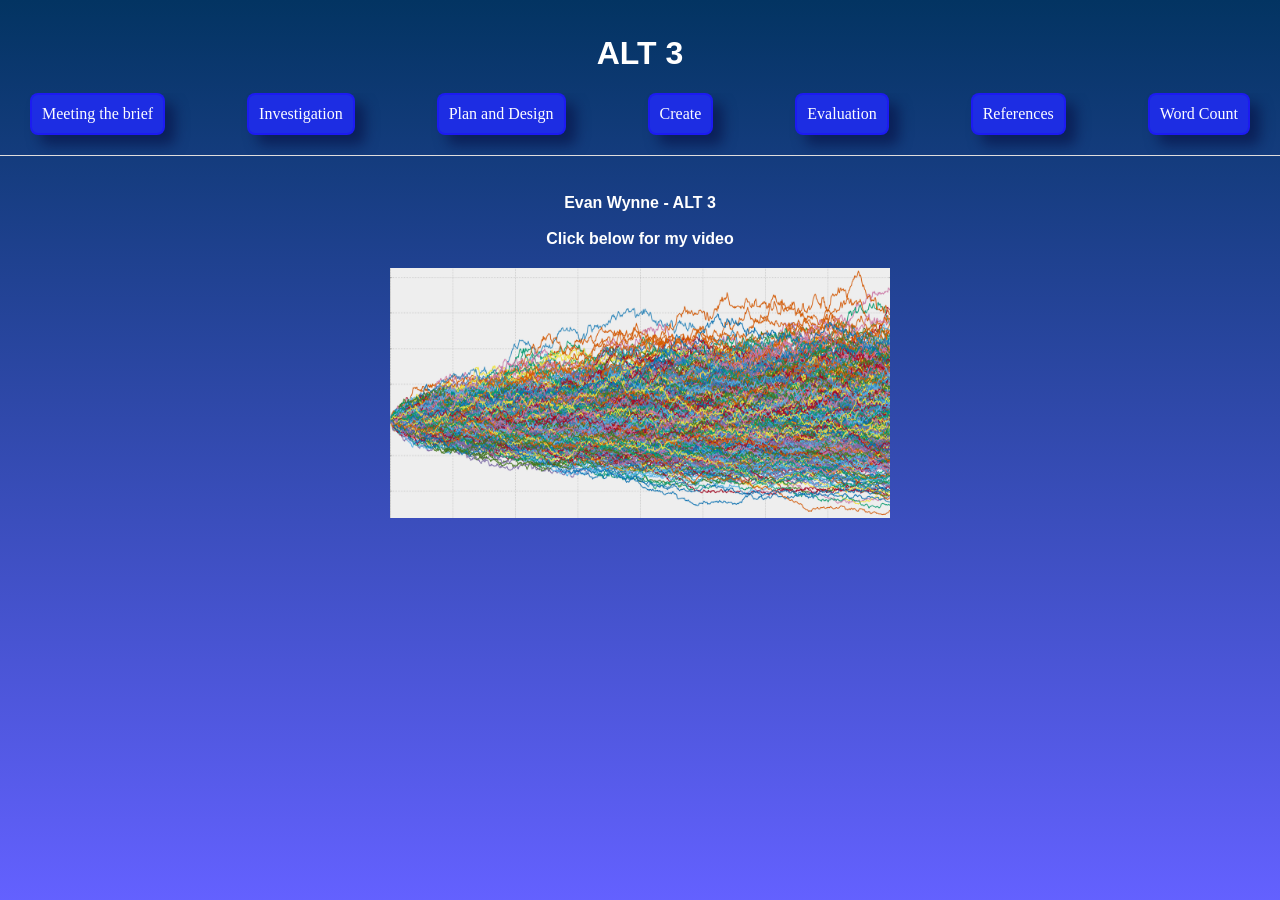
<file: index.html>
<doctype html>
  <html>
    <link rel="stylesheet" href="style.css">
  
    <head>
      <h1><a class="header-link" href="index.html">ALT 3</a></h1>
    </head>

  
    <nav class = 'navbar'>
      <ul>
        <li><a class = "T" href="index.html">Meeting the brief</a></li>
        <li><a class = "T" href="investigation.html">Investigation</a></li>
        <li><a class = "T" href="pad.html">Plan and Design</a></li>
        <li><a class = "T" href="create.html">Create</a></li>
        <li><a class = "T" href="evaluation.html">Evaluation</a></li>
        <li><a class = "T" href="references.html">References</a></li>
        <li><a class = "T" href="wordcount.html">Word Count</a></li>
        
      </ul>

    </nav>
      <hr>
      <p style="text-align: center;">
        
    
        <br>
        <b>Evan Wynne - ALT 3<br><br></b>
        <b>Click below for my video</b> 
        
        <div>
          <div style="text-align: center;">
            <a href="https://sspsie-my.sharepoint.com/:v:/g/personal/evan_wynne_ssps_ie/EWvhnDYn56dOhhoIeW9Gsj0BmHAfvzdeEEQuPCjk_L3-vQ?nav=eyJyZWZlcnJhbEluZm8iOnsicmVmZXJyYWxBcHAiOiJPbmVEcml2ZUZvckJ1c2luZXNzIiwicmVmZXJyYWxBcHBQbGF0Zm9ybSI6IldlYiIsInJlZmVycmFsTW9kZSI6InZpZXciLCJyZWZlcnJhbFZpZXciOiJNeUZpbGVzTGlua0NvcHkifX0&e=ZHgIES"><img src="mc.png" style="width: 500px;"></a>
          

          </div>
      </p>
</file>
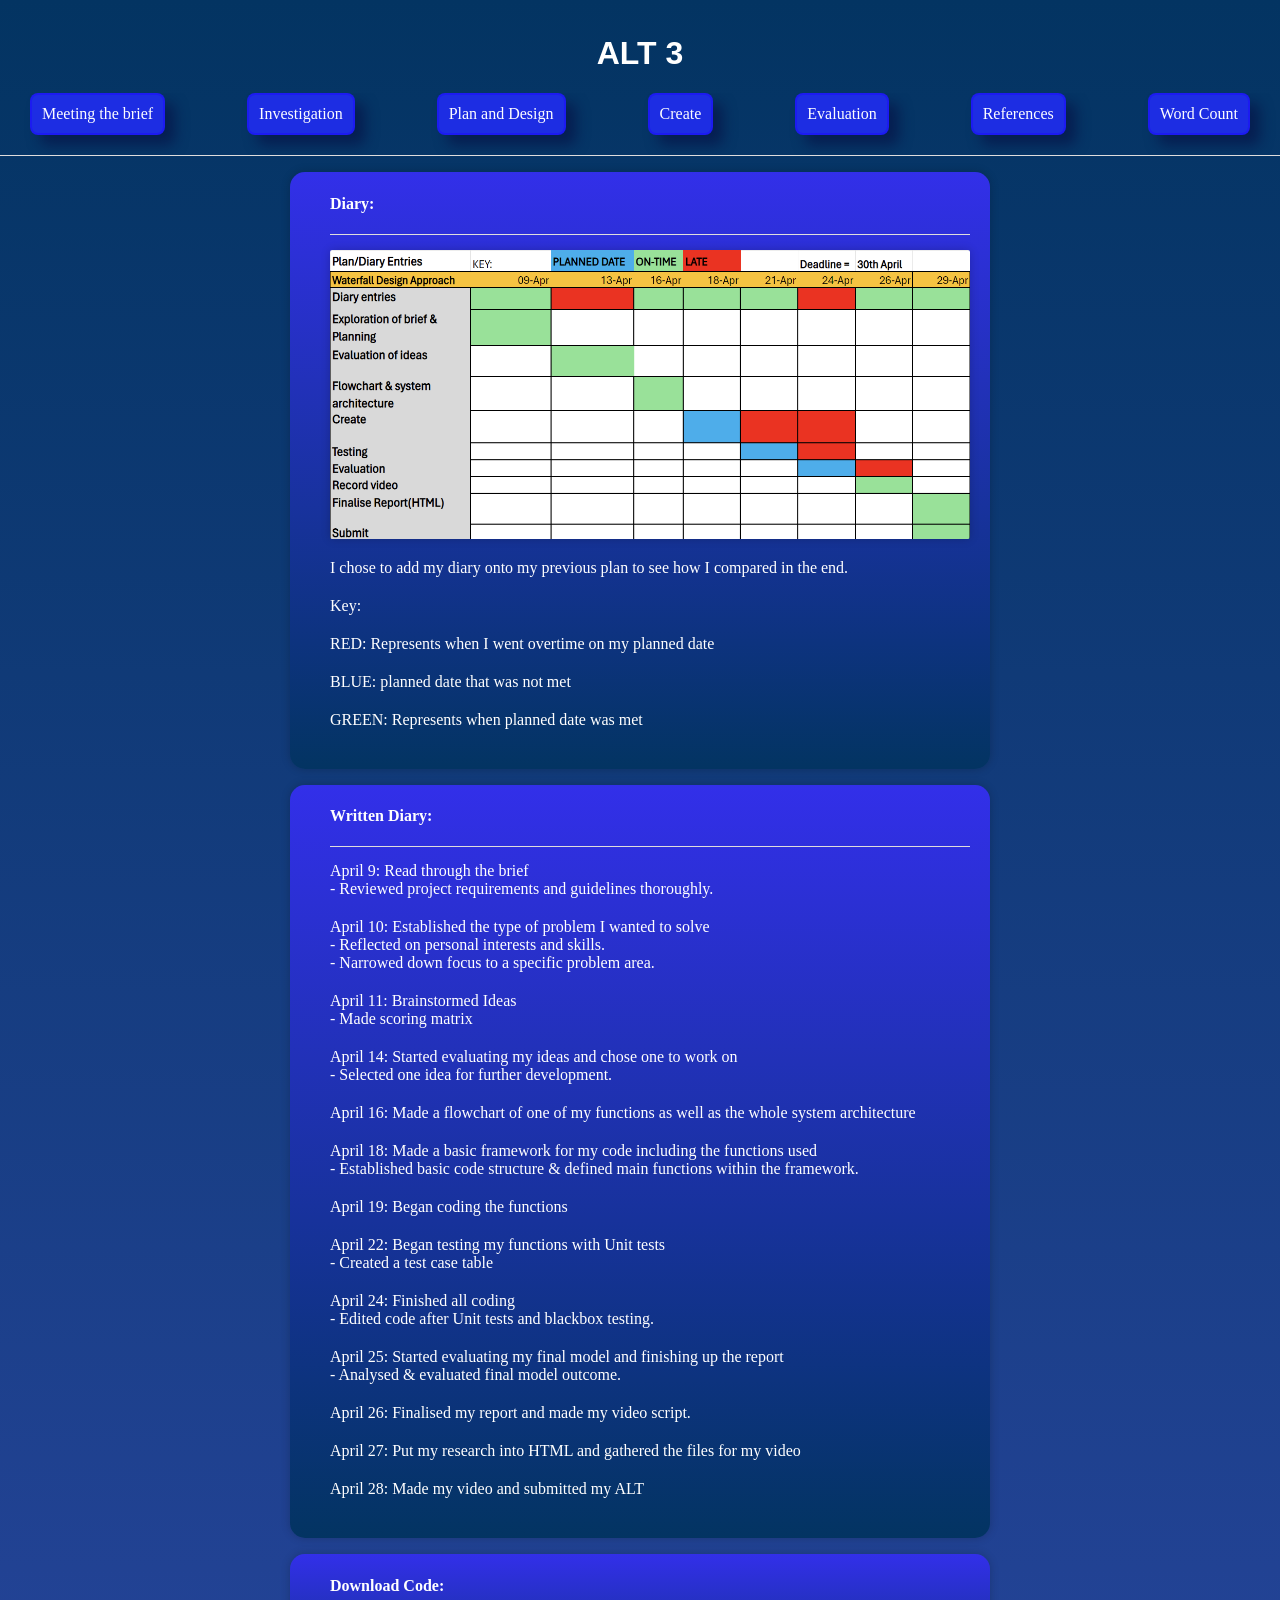
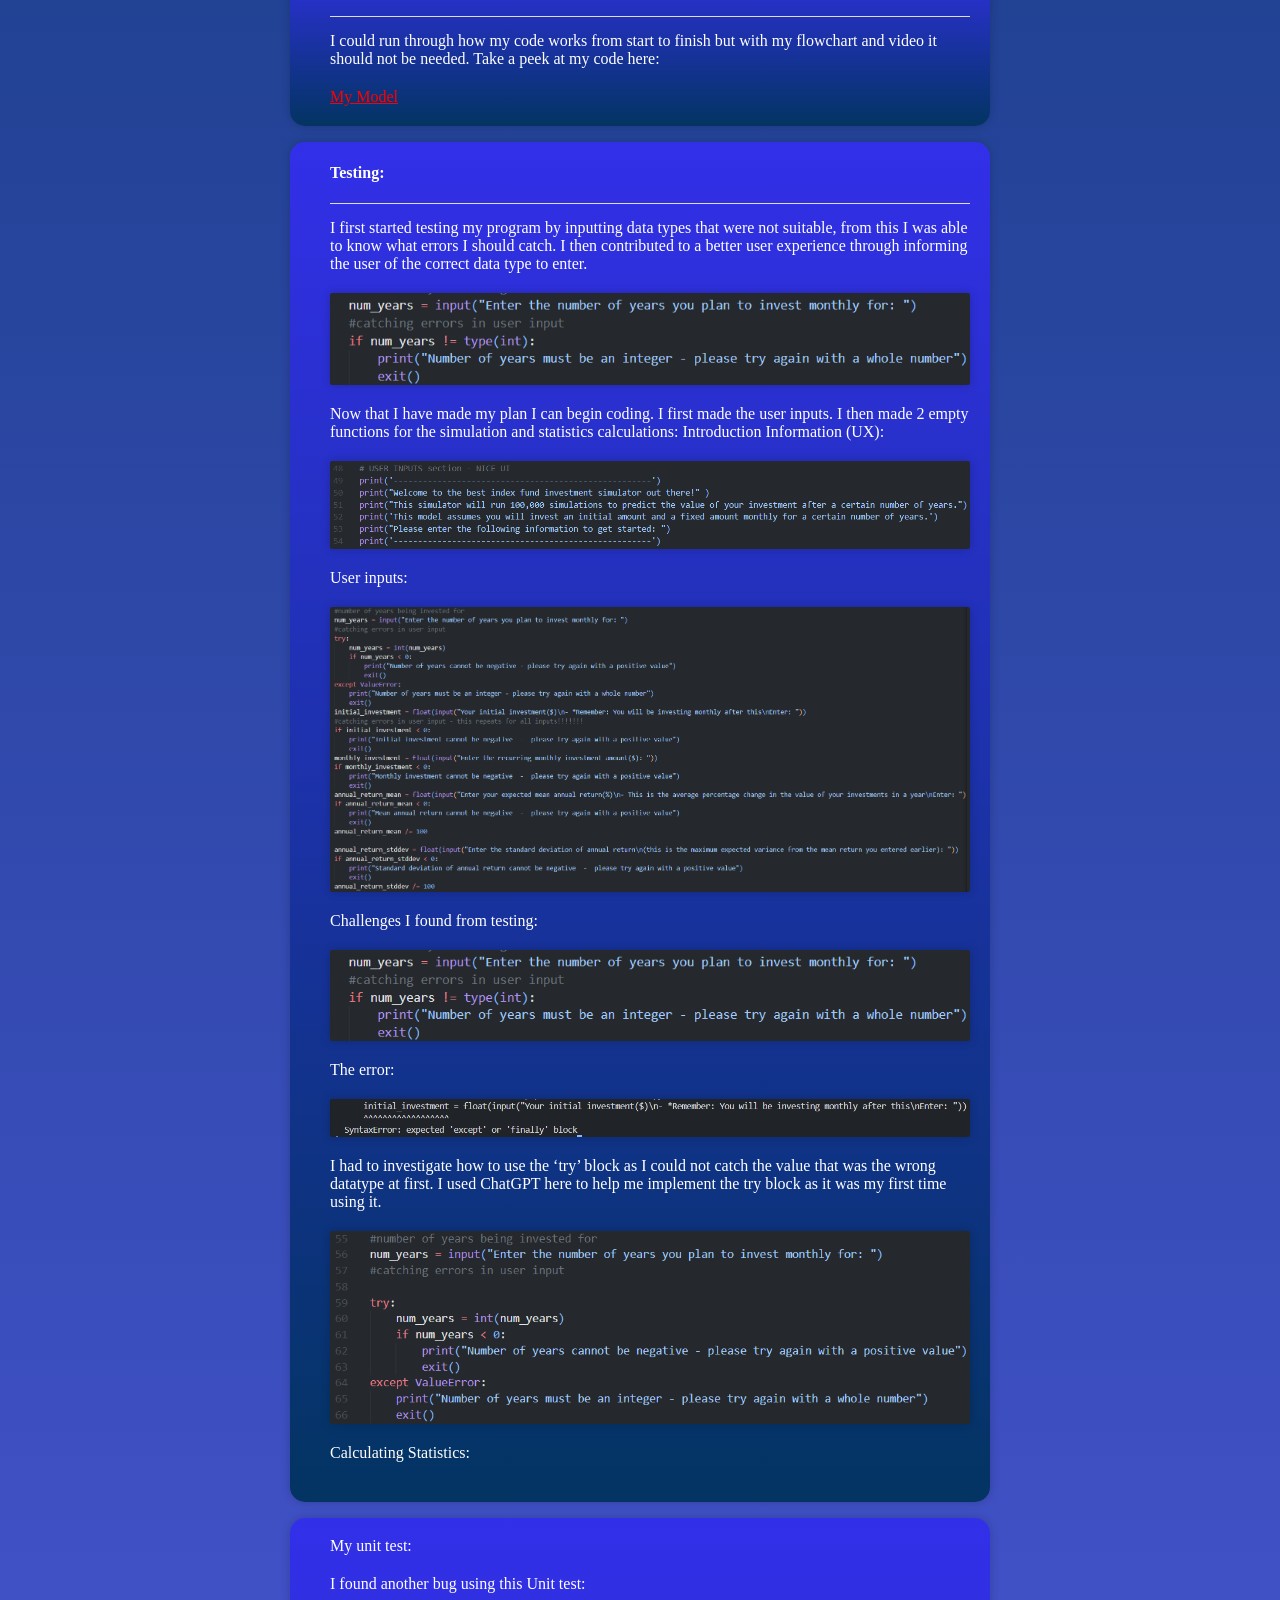
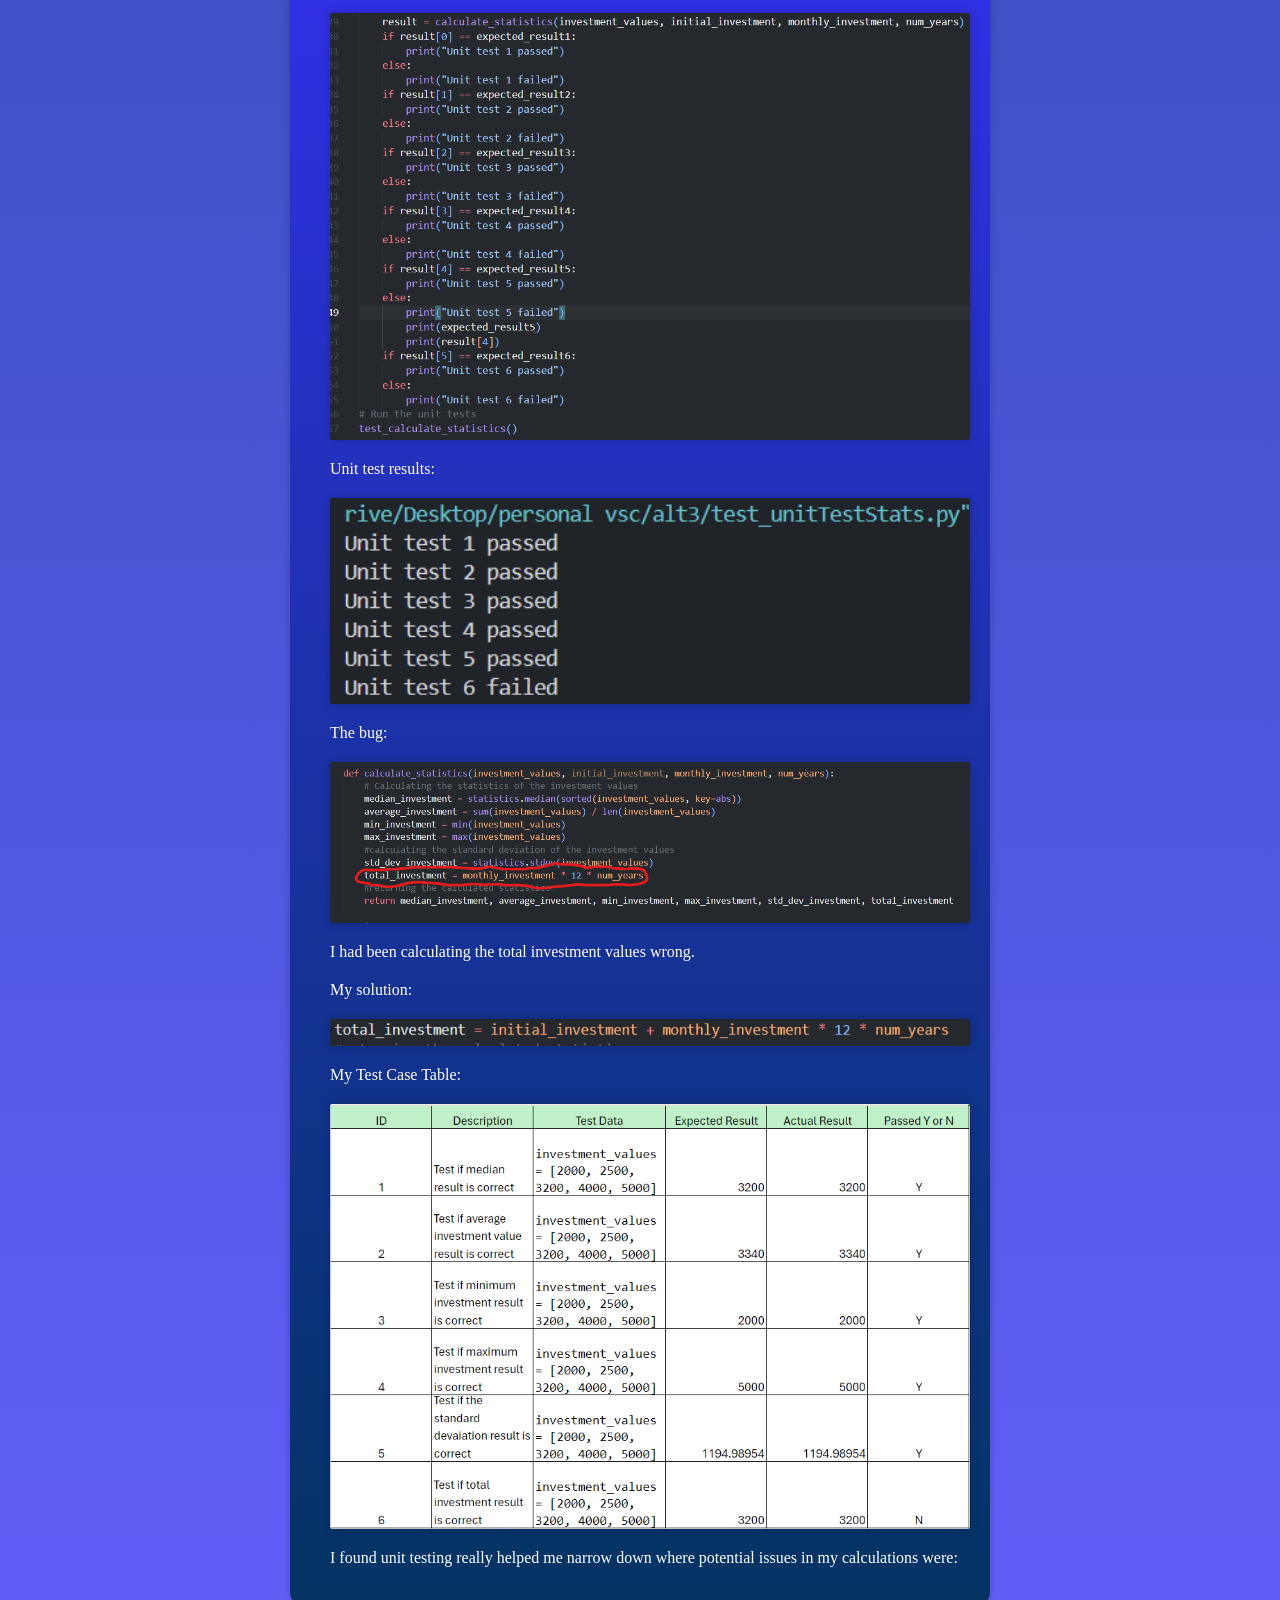
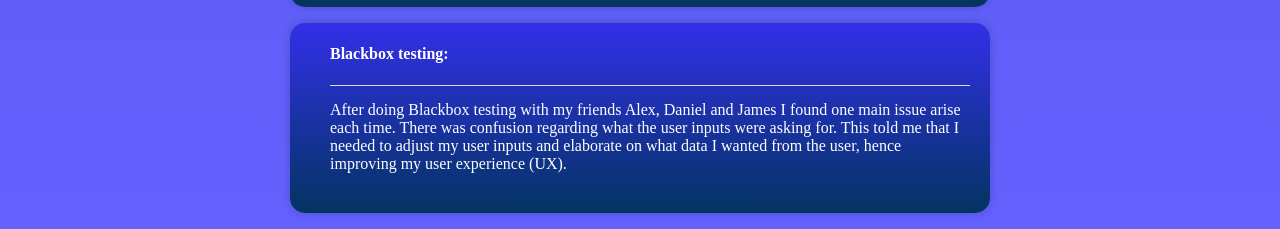
<file: create.html>
<doctype html>
    <html>
      <link rel="stylesheet" href="style.css">
      <head>
        <h1><a class="header-link" href="index.html">ALT 3</a></h1>
        
      </head>
      <body>
      <nav class = 'navbar'>
        <ul>
          <li><a class = "T" href="index.html">Meeting the brief</a></li>
          <li><a class = "T" href="investigation.html">Investigation</a></li>
          <li><a class = "T" href="pad.html">Plan and Design</a></li>
          <li><a class = "T" href="create.html">Create</a></li>
          <li><a class = "T" href="evaluation.html">Evaluation</a></li>
          <li><a class = "T" href="references.html">References</a></li>
          <li><a class = "T" href="wordcount.html">Word Count</a></li>
        </ul>
        
        <hr>
        <ol class = mb>
          <h4>Diary: </h4>
          <hr>
          <img src="diary1.png" class = 'ima'>

          <ul>I chose to add my diary onto my previous plan to see how I compared in the end.  </ul>
          <ul>Key:</ul>
          <ul>RED: Represents when I went overtime on my planned date</ul>
          <ul>BLUE: planned date that was not met </ul>
          <ul>GREEN: Represents when planned date was met </ul>
     
         
        </ol>
        <ol class = mb>
          <h4>Written Diary: </h4>
          <hr>

          <ul>April 9: Read through the brief 
            <br>- Reviewed project requirements and guidelines thoroughly. </ul>
          <ul>April 10: Established the type of problem I wanted to solve 
            <br>- Reflected on personal interests and skills.  <br>- Narrowed down focus to a specific problem area. </ul>
          
            <ul>April 11: Brainstormed Ideas

            <br>- Made scoring matrix </ul>
          <ul>April 14: Started evaluating my ideas and chose one to work on 

          <br>- Selected one idea for further development. 

          </ul>
          <ul>April 16: Made a flowchart of one of my functions as well as the whole system architecture </ul>
          <ul>April 18: Made a basic framework for my code including the functions used 

          <br>- Established basic code structure & defined main functions within the framework.  </ul>
          <ul>April 19: Began coding the functions  </ul>
          <ul>April 22: Began testing my functions with Unit tests

            <br>- Created a test case table  </ul>
          <ul>April 24: Finished all coding 

            <br>- Edited code after Unit tests and blackbox testing. </ul>
          <ul>April 25: Started evaluating my final model and finishing up the report 

            <br>- Analysed & evaluated final model outcome.  </ul>
          <ul>April 26: Finalised my report and made my video script. </ul>
          <ul>April 27: Put my research into HTML and gathered the files for my video </ul>
          <ul>April 28: Made my video and submitted my ALT </ul>
        </ol>
       <ol class = mb>
        <h4>Download Code:</h4>
        <hr>
        <ul>I could run through how my code works from start to finish but with my flowchart and video it should not be needed. Take a peek at my code here:  </ul>
        <a style="color: rgb(255, 0, 0);" href="https://replit.com/@EvanWynne/Evan#Alt%203/python/model3.py">My Model</a>
       </ol>
       <ol class = mb>
          <h4>Testing: </h4>
          <hr>
          <ul>I first started testing my program by inputting data types that were not suitable, from this I was able to know what errors I should catch. I then contributed to a better user experience through informing the user of the correct data type to enter. </ul>
          <img src="bug2.png" class = 'ima'>
          <ul>Now that I have made my plan I can begin coding. I first made the user inputs. I then made 2 empty functions for the simulation and statistics calculations: 

            Introduction Information (UX): </ul>
          <img src="user inputs.png" class = 'ima'>
          <ul>User inputs: </ul>
          <img src="user inputs_real.png" class = 'ima'>
          <ul>Challenges I found from testing: </ul>

          <img src="bug2.png" class = 'ima'>
          <ul>The error:</ul>
          <img src="bug22.png" class = 'ima'>
          <ul>I had to investigate how to use the ‘try’ block as I could not catch the value that was the wrong datatype at first. I used ChatGPT here to help me implement the try block as it was my first time using it.</ul>
            <img src="uuuu.png" class = 'ima'>
          <ul>Calculating Statistics: </ul>
          
       </ol>
       <ol class = mb>
        <ul><br>My unit test:</ul>
        <ul>I found another bug using this Unit test:</ul>

        <img src="unittestopss.png" class = 'ima'>
        <ul>Unit test results:</ul>

        <img src="unitest.png" class = 'ima'>
        <ul>The bug:</ul>
        <img src="bug.png" class = 'ima'>
        <ul>I had been calculating the total investment values wrong.</ul>
        <ul>My solution:</ul>
        <img src="ne.png" class = 'ima'>
        <ul>My Test Case Table:</ul>
        <img src="TESTCASES.png" class = 'ima'>
        <ul>I found unit testing really helped me narrow down where potential issues in my calculations were: </ul>
       </ol>
       <ol class = mb>
        <h4>Blackbox testing:</h4> 
        <hr>
        <ul>After doing Blackbox testing with my friends Alex, Daniel and James I found one main issue arise each time. There was confusion regarding what the user inputs were asking for. This told me that I needed to adjust my user inputs and elaborate on what data I wanted from the user, hence improving my user experience (UX). </ul>
       </ol>
       </body>
      
</html>
</file>
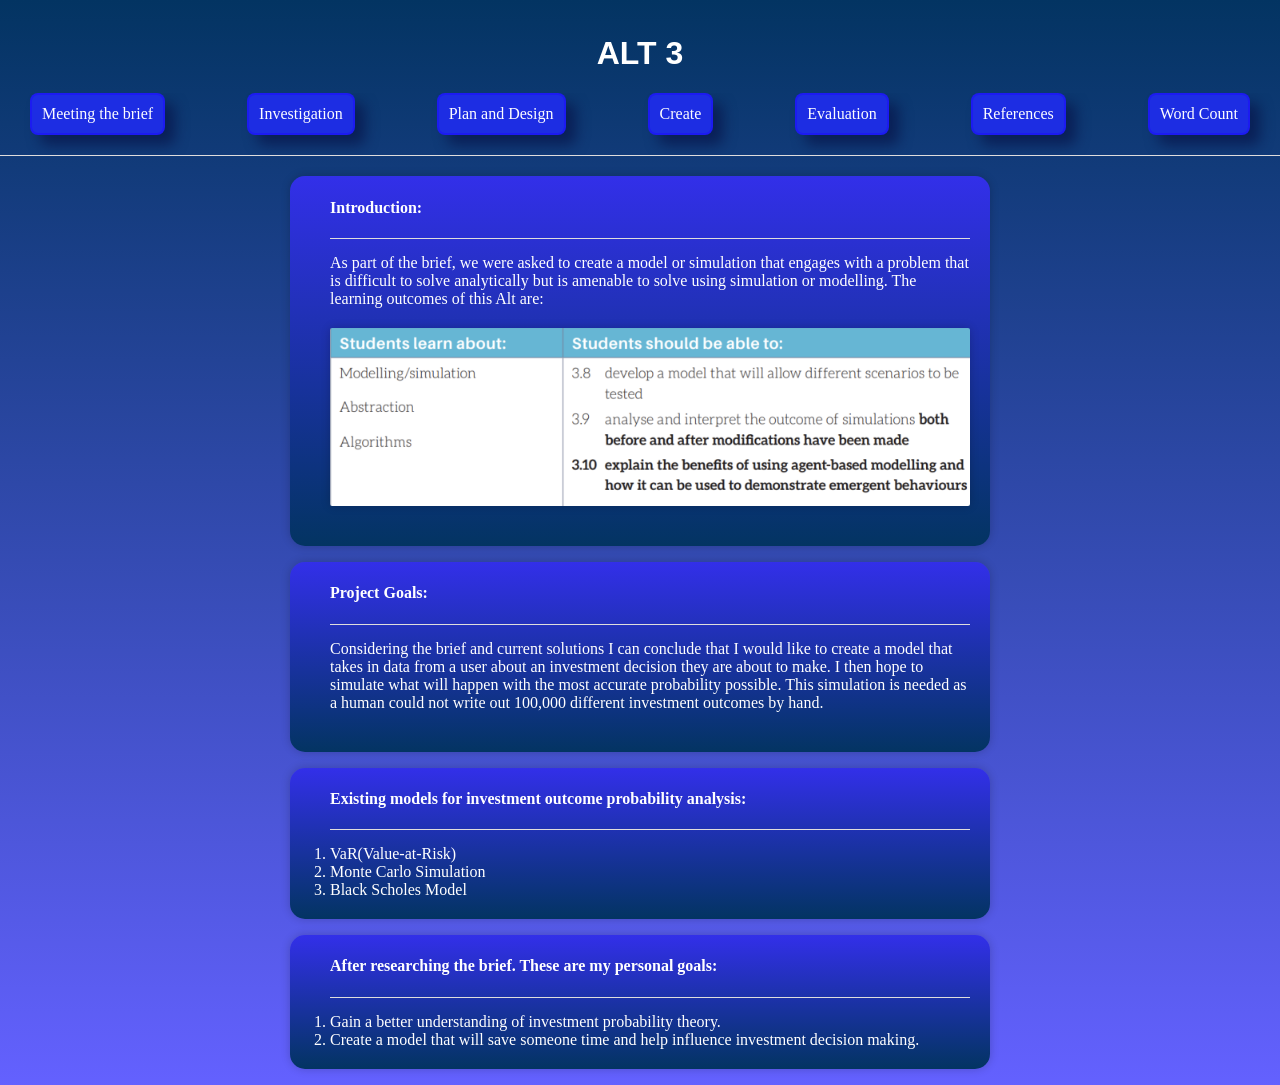
<file: investigation.html>
<doctype html>
  <html>
    <link rel="stylesheet" href="style.css">
    <head>
      <h1><a class="header-link" href="index.html">ALT 3</a></h1>
      
    </head>
    <nav class='navbar'>
      <ul>
        <li><a class = "T" href="index.html">Meeting the brief</a></li>
        <li><a class = "T" href="investigation.html">Investigation</a></li>
        <li><a class = "T" href="pad.html">Plan and Design</a></li>
        <li><a class = "T" href="create.html">Create</a></li>
        <li><a class = "T" href="evaluation.html">Evaluation</a></li>
        <li><a class = "T" href="references.html">References</a></li>
        <li><a class = "T" href="wordcount.html">Word Count</a></li>
      </ul>
      <hr>
      <p>
        <ol class = mb>
          <h4>Introduction:</h4>
          <hr>
          <ul>As part of the brief, we were asked to create a model or simulation that engages with a problem that is difficult to solve analytically but is amenable to solve using simulation or modelling. The learning outcomes of this Alt are: </ul>
            <img src="lo.png" class = 'ima'>
          
        </ol>
        <ol class = mb>
          <h4>Project Goals:</h4>
          <hr>
          <ul>Considering the brief and current solutions I can conclude that I would like to create a model that takes in data from a user about an investment decision they are about to make. I then hope to simulate what will happen with the most accurate probability possible. This simulation is needed as a human could not write out 100,000 different investment outcomes by hand. </ul>
          
        </ol>      
        <ol class = mb>
          <h4>Existing models for investment outcome probability analysis: </h4>
          <hr>
          <li>VaR(Value-at-Risk) </li>
          <li>Monte Carlo Simulation </li>
          <li>Black Scholes Model </li>
         
        </ol>
        <ol class = mb>
          <h4>After researching the brief. These are my personal goals: </h4>
          <hr>
          <li>Gain a better understanding of investment probability theory. </ul>
          <li>Create a model that will save someone time and help influence investment decision making. </ul>       
        </ol>
    

      
    </nav>
</file>
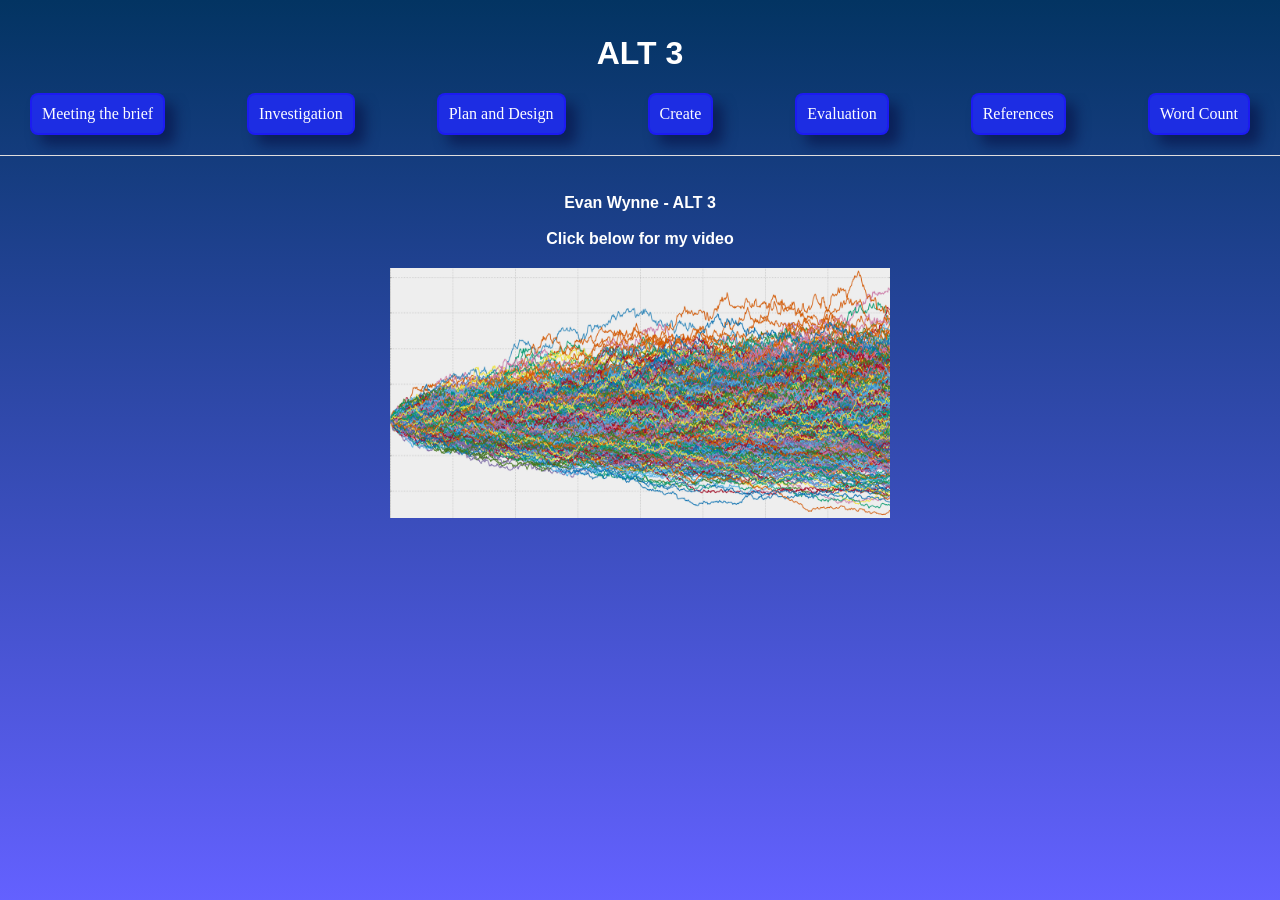
<file: mb.html>
<doctype html>
  <html>
    <link rel="stylesheet" href="style.css">
  
    <head>
      <h1><a class="header-link" href="mb.html">ALT 3</a></h1>
    </head>

  
    <nav class = 'navbar'>
      <ul>
        <li><a class = "T" href="mb.html">Meeting the brief</a></li>
        <li><a class = "T" href="investigation.html">Investigation</a></li>
        <li><a class = "T" href="pad.html">Plan and Design</a></li>
        <li><a class = "T" href="create.html">Create</a></li>
        <li><a class = "T" href="evaluation.html">Evaluation</a></li>
        <li><a class = "T" href="references.html">References</a></li>
        <li><a class = "T" href="wordcount.html">Word Count</a></li>
        
      </ul>

    </nav>
      <hr>
      <p style="text-align: center;">
        
    
        <br>
        <b>Evan Wynne - ALT 3<br><br></b>
        <b>Click below for my video</b> 
        
        <div>
          <div style="text-align: center;">
            <a href="https://sspsie-my.sharepoint.com/:v:/g/personal/evan_wynne_ssps_ie/EWvhnDYn56dOhhoIeW9Gsj0BmHAfvzdeEEQuPCjk_L3-vQ?nav=eyJyZWZlcnJhbEluZm8iOnsicmVmZXJyYWxBcHAiOiJPbmVEcml2ZUZvckJ1c2luZXNzIiwicmVmZXJyYWxBcHBQbGF0Zm9ybSI6IldlYiIsInJlZmVycmFsTW9kZSI6InZpZXciLCJyZWZlcnJhbFZpZXciOiJNeUZpbGVzTGlua0NvcHkifX0&e=ZHgIES"><img src="mc.png" style="width: 500px;"></a>
          

          </div>
      </p>
</file>
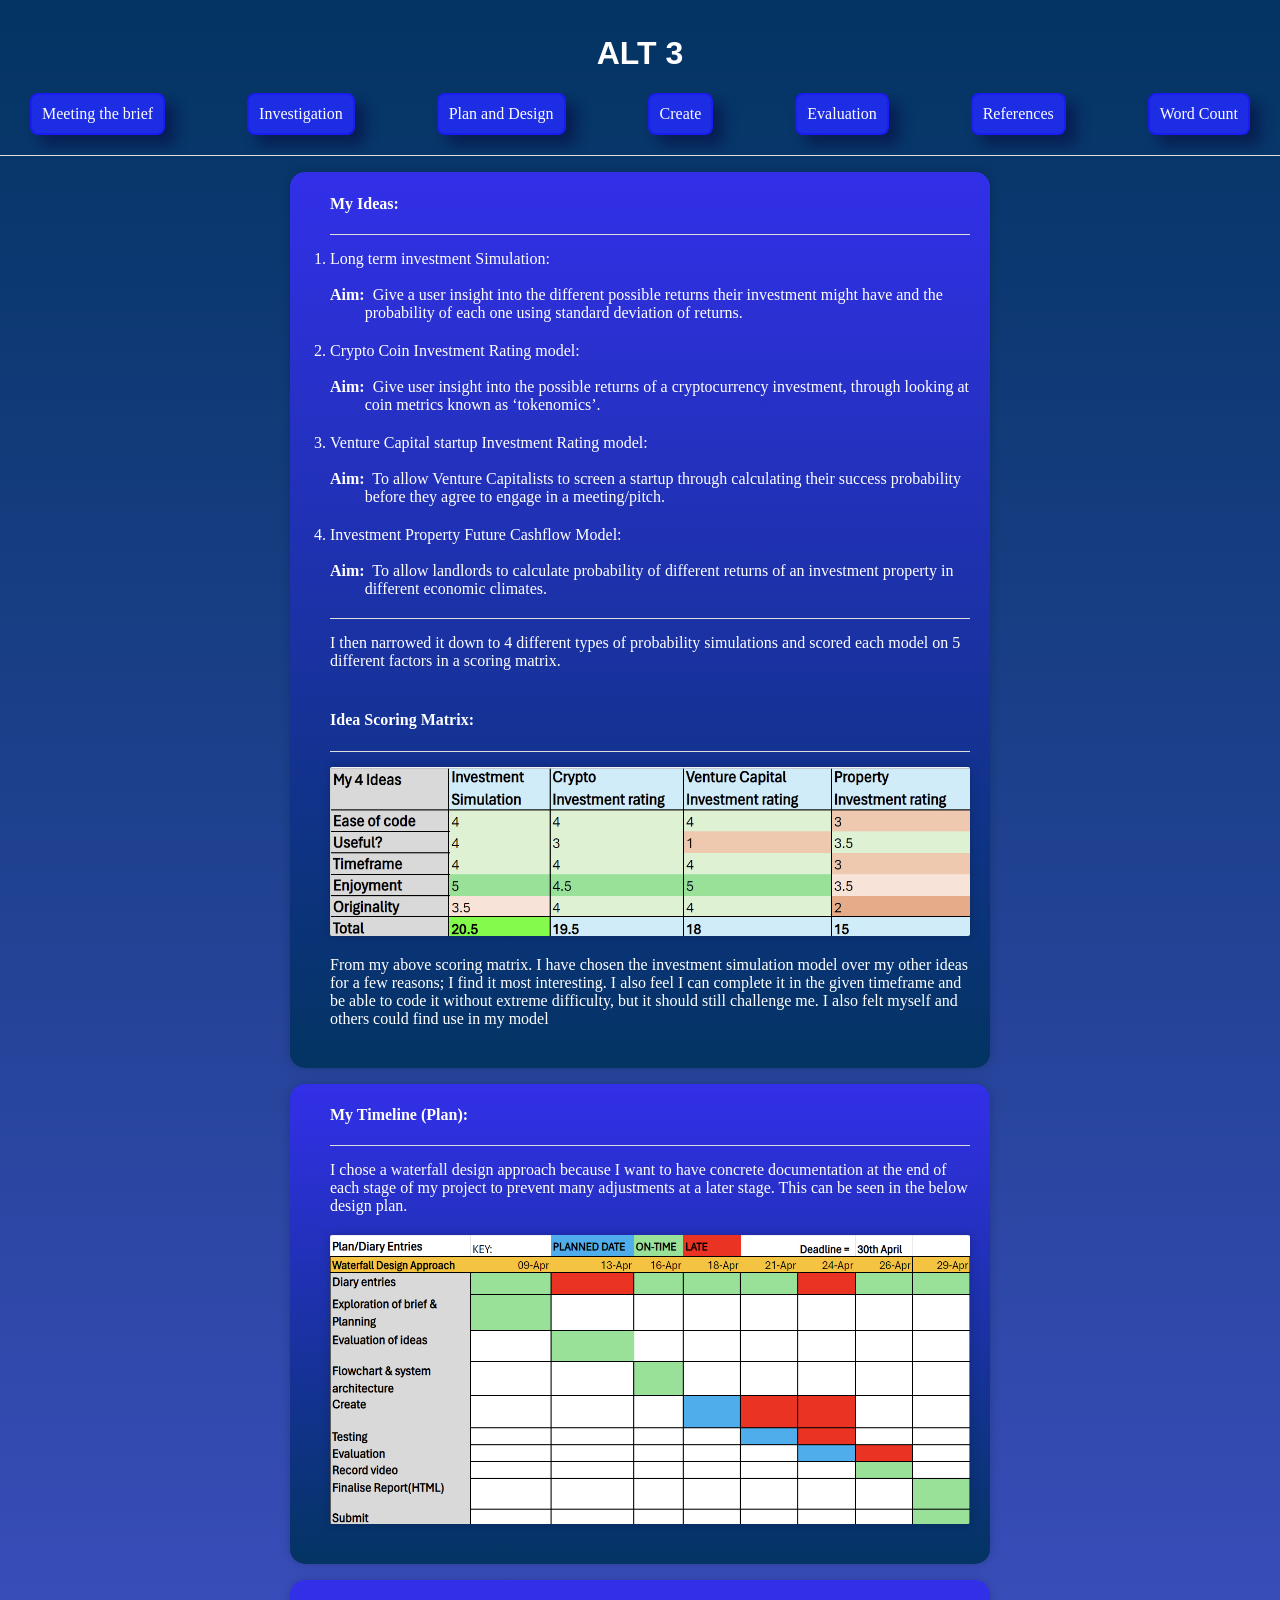
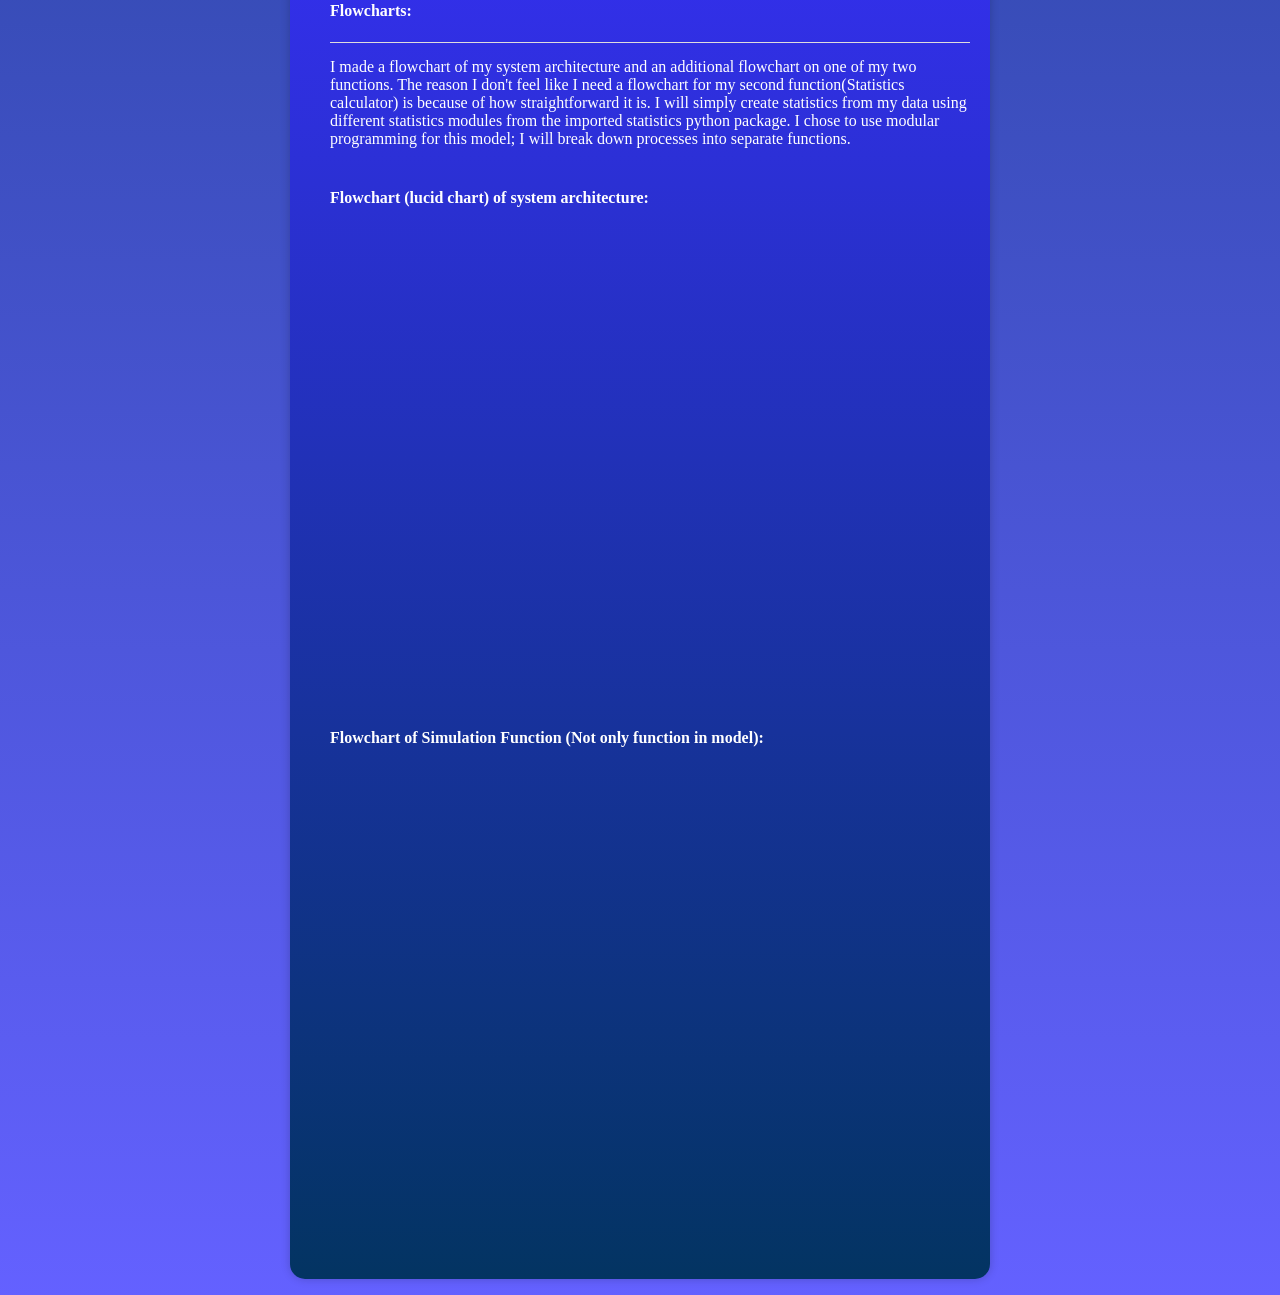
<file: pad.html>
<doctype html>
    <html>
      <link rel="stylesheet" href="style.css">
      <head>
        <h1><a class="header-link" href="index.html">ALT 3</a></h1>
        
      </head>
      <nav class = 'navbar'>
        <ul>
          <li><a class = "T" href="index.html">Meeting the brief</a></li>
          <li><a class = "T" href="investigation.html">Investigation</a></li>
          <li><a class = "T" href="pad.html">Plan and Design</a></li>
          <li><a class = "T" href="create.html">Create</a></li>
          <li><a class = "T" href="evaluation.html">Evaluation</a></li>
          <li><a class = "T" href="references.html">References</a></li>
          <li><a class = "T" href="wordcount.html">Word Count</a></li>
        </ul>
        
        <hr>
        <ol class = mb>
          <h4>My Ideas: </h4>
          <hr>
          <li>Long term investment Simulation: <br></ul>
          <br>
          <ul><br><b>Aim: </b> &nbsp; Give a user insight into the different possible returns their investment might have and the probability of each one using standard deviation of returns. </ul>
          
          <li>Crypto Coin Investment Rating model: <br></ul>
            <br>
            <ul><br><b>Aim: </b> &nbsp; Give user insight into the possible returns of a cryptocurrency investment, through looking at coin metrics known as ‘tokenomics’. </ul>
          <li>Venture Capital startup Investment Rating model:<br></ul>
            <br>
            <ul><br><b>Aim: </b> &nbsp; To allow Venture Capitalists to screen a startup through calculating their success probability before they agree to engage in a meeting/pitch.   </ul>
          <li>Investment Property Future Cashflow Model: <br></ul>
          
            <br>
          <ul><br><b>Aim: </b> &nbsp; To allow landlords to calculate probability of different  returns of an investment property in different economic climates.</ul>
          <hr>
          <ul>I then narrowed it down to 4 different types of probability simulations and scored each model on 5 different factors in a scoring matrix. </ul>
          <h4>Idea Scoring Matrix:</h4>
          <hr>
          <img src="matrix.png" class = 'ima'>
          <ul>From my above scoring matrix. I have chosen the investment simulation model over my other ideas for a few reasons; I find it most interesting. I also feel I can complete it in the given timeframe and be able to code it without extreme difficulty, but it should still challenge me. I also felt myself and others could find use in my model  </ul>
          
          </ol>
          <ol class = mb>
            <h4>My Timeline (Plan): </h4>
            <hr>
            <ul>I chose a waterfall design approach because I want to have concrete documentation at the end of each stage of my project to prevent many adjustments at a later stage. This can be seen in the below design plan. </ul>
            <img src="diary1.png" class = 'ima'>
          </ol>      
          <ol class = mb>
            <h4>Flowcharts: </h4>
            <hr>
            <ul>I made a flowchart of my system architecture and an additional flowchart on one of my two functions. The reason I don't feel like I need a flowchart for my second function(Statistics calculator) is because of how straightforward it is. I will simply create statistics from my data using different statistics modules from the imported statistics python package. I chose to use modular programming for this model; I will break down processes into separate functions. </ul>
            <h4>Flowchart (lucid chart) of system architecture: </h4>
       
            <div style="width: 640px; height: 480px; margin: 10px; position: relative;"><iframe allowfullscreen frameborder="0" style="width:640px;border-color: aqua;border-left: 3px; height:480px" src="https://lucid.app/documents/embedded/1270825b-da43-4e72-b151-524497d7fb02" id="u~Uwshm5gqtT"></iframe></div>
            <h4>Flowchart of Simulation Function (Not only function in model):  </h4>
            <div style="width: 640px; height: 480px; margin: 10px; position: relative;"><iframe allowfullscreen frameborder="0" style="width:640px;border-color: aqua;border-left: 3px; height:480px" src="https://lucid.app/documents/embedded/1270825b-da43-4e72-b151-524497d7fb02" id="u~Uwshm5gqtT"></iframe></div>
          
          </ol>

      </nav>
</file>
<file: style.css>
/* Title */
title {
  color: rgb(0, 4, 255);
  font-family: Arial, sans-serif;
  text-align: center;
}

/* Body */
body {
  background-color: rgb(8, 8, 84);
  background-image: linear-gradient(rgb(3, 52, 98), hsl(241, 100%, 69%)); 
  margin: 0%; 
}
hr {
  color: hsl(0, 2%, 66%);
  background-color: hsl(0, 4%, 87%);
  height: 1.0px;
  border: none;
  margin-top: 0px;
  margin-bottom: 15px;
}

/* Paragraph */
p {
  color: rgb(255, 255, 255);
  font-family: Arial, sans-serif;
  text-align: left;
  margin-inline: 20px;
  margin-block: 20px;
}
pre {
  color: rgb(255, 255, 255);
  float: right;
  font-weight: bold;

}
/* Heading 1 */
h1 {
  margin-top: 35px;
  color: rgb(255, 255, 255);
  font-family: Arial, sans-serif;
  text-align: center;
}

/* Navigation */

ul {
  list-style-type: none;
  margin: 0;
  padding: 0;
  overflow: hidden;
  display: flex;
  flex-grow: 1;
  justify-content: space-between; /* Added property */
  padding-bottom: 20px;
}

li a {
  display: block;
  color: rgb(28, 219, 226);
  text-align: center;
  padding: 14px 16px;
  text-decoration: none;
  border-color: hsla(244, 100%, 52%, 0.486);
  border-width: 2px;
  border-style: solid;
  border-radius: 8px;
}

li a:hover {
  background-color: hsl(241, 100%, 69%);
}
a.T {
  display: block;
  padding: 10px;
  background-color: #1d2de3;
  color: #fdfdff;
  text-decoration: none;
  border-radius: 8px;
  margin-left: 30px;
  margin-right: 30px;
  box-shadow: 10px 10px 13px rgba(7, 15, 66, 0.6);
  
}

img.mb{
  display: block;
  margin-left: auto;
  margin-right: auto;
  width: 50%;

}
a.header-link {
  color: rgb(255, 255, 255);
  text-decoration: none;
  
}

ol.mb {
  color: rgb(255, 255, 255);
  margin-left: auto;
  margin-right: auto;
  border-radius: 15px; 
  padding-right: 20px;
  padding-top: 1px;
  padding-bottom: 20px;
  background-image: linear-gradient( hsl(241, 81%, 55%), rgb(3, 52, 98));
  box-shadow: 0px 0px 10px rgba(0, 0, 0, 0.2);
  max-width: 50%;
  
}

ul.mb {
  color: rgb(255, 255, 255);
  margin-left: auto;
  margin-top: auto;
  margin-right: 20px;
  border-radius: 15px; 
  list-style-type: none;
  flex-direction: column; /* Change flex-direction to column */
  padding: 20px;
  background-color: rgba(0, 0, 0, 0.5);
  background-image: linear-gradient( hsl(241, 81%, 55%), rgb(3, 52, 98));
  box-shadow: 0px 0px 10px rgba(0, 0, 0, 0.2);
}

ul.mb h4 {
  margin-top: 0px; /* Set margin-top to 0 to remove space above the h4 element */
  margin-bottom: 0px; /* Add margin-bottom to reduce the gap below the h4 element */
}

table.mb {
  color: rgb(255, 255, 255);
  text-align: left;
  padding: 20px;
  border-color: rgb(45, 10, 121);
  border-style: solid;
  border-width: 0; 
  text-align: left;
  margin-inline: 20px;
  border-width: 0;
  font-style: arial;
  border-radius: 15px;
  background-image: linear-gradient(hsl(241, 81%, 55%), rgb(3, 52, 98));
  box-shadow: 0px 0px 10px rgba(0, 0, 0, 0.2);
  margin-left: auto;
  margin-right: auto;
  }

img.ima{
  display: block;
  margin-left: auto;
  margin-right: auto;
  width: 100%;
  border-radius: 2px;
  box-shadow: 0px 0px 10px rgba(0, 0, 0, 0.2);
  margin-bottom: 20px;
}

th.centre {
  text-align: center;
  background-image: linear-gradient(rgb(3, 52, 98), hsl(241, 100%, 69%));
}


p.main{
    text-align: left;
    margin-inline: 20px;
    margin-block: 20px;
    padding: 20px;
    border-color: rgb(45, 10, 121);
    border-style: solid;
    border-width: 0;
    font-style: arial;
    border-radius: 15px;
    background-image: linear-gradient( hsl(241, 81%, 55%), rgb(3, 52, 98));
    box-shadow: 0px 0px 10px rgba(0, 0, 0, 0.2);  
  }
</file>
